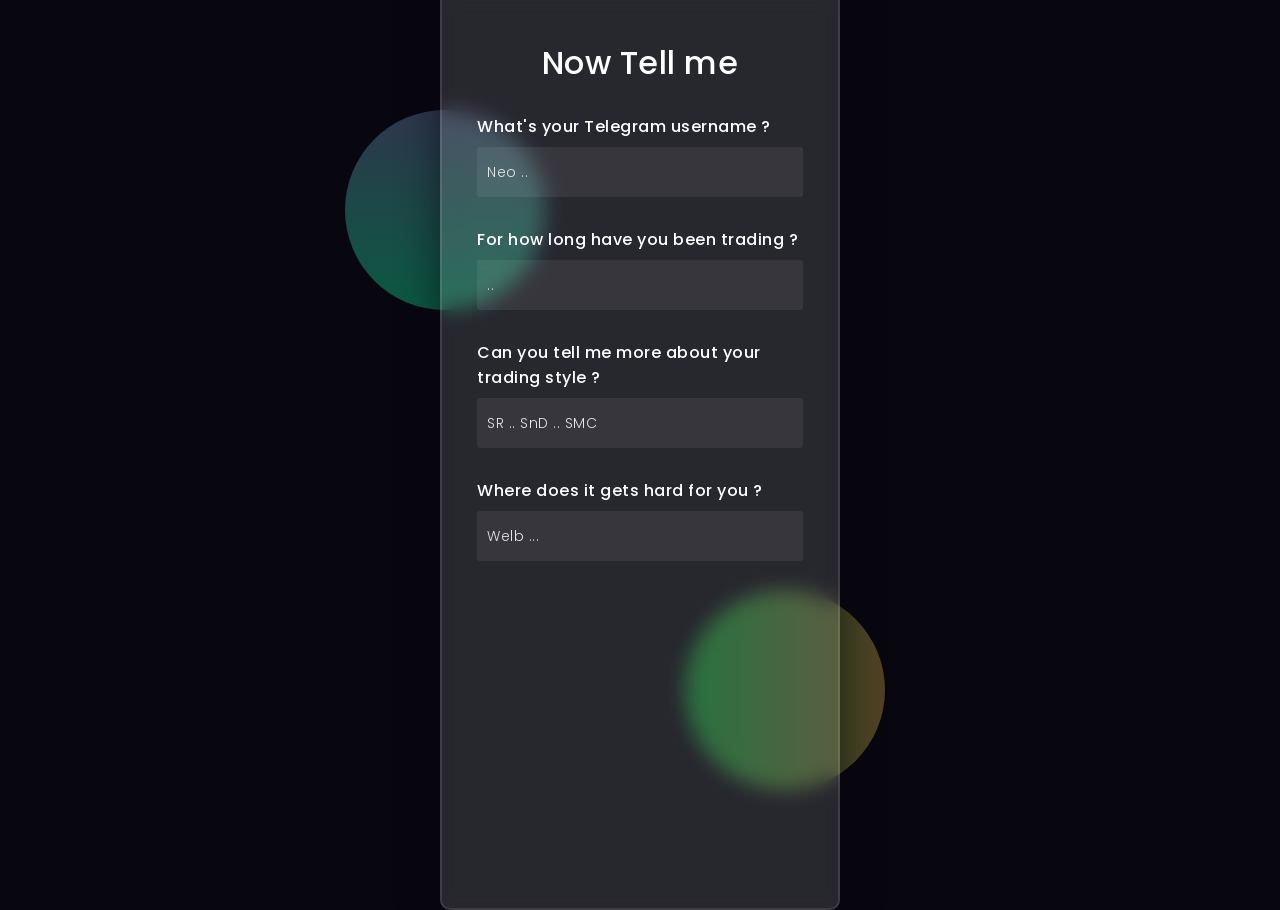
<file: signup.html>
<!DOCTYPE html>
<html lang="en">
<head>
  <!-- Design by foolishdeveloper.com -->
    <!-- <title>Glassmorphism login Form Tutorial in html css</title> -->
 
    <link rel="preconnect" href="https://fonts.gstatic.com">
    <link rel="stylesheet" href="https://cdnjs.cloudflare.com/ajax/libs/font-awesome/5.15.4/css/all.min.css">
    <link href="https://fonts.googleapis.com/css2?family=Poppins:wght@300;500;600&display=swap" rel="stylesheet">
    <!--Stylesheet-->
    <style media="screen">
      *,
*:before,
*:after{
    padding: 0;
    margin: 0;
    box-sizing: border-box;
}
body{
    background-color: #080710;
}
.background{
    width: 430px;
    height: 520px;
    position: absolute;
    transform: translate(-50%,-50%);
    left: 50%;
    top: 50%;
}
.background .shape{
    height: 200px;
    width: 200px;
    position: absolute;
    border-radius: 50%;
}
.shape:first-child{
    background: linear-gradient(
        #2e374d,
        #0a5a42
    );
    left: -80px;
    top: -80px;
}
.shape:last-child{
    background: linear-gradient(
        to right,
        #085e24,
        #534024
    );
    right: -30px;
    bottom: -80px;
}
form{
    height: 920px;
    width: 400px;
    background-color: rgba(255,255,255,0.13);
    position: absolute;
    transform: translate(-50%,-50%);
    top: 50%;
    left: 50%;
    border-radius: 10px;
    backdrop-filter: blur(10px);
    border: 2px solid rgba(255,255,255,0.1);
    box-shadow: 0 0 40px rgba(8,7,16,0.6);
    padding: 50px 35px;
}
form *{
    font-family: 'Poppins',sans-serif;
    color: #ffffff;
    letter-spacing: 0.5px;
    outline: none;
    border: none;
}
form h3{
    font-size: 32px;
    font-weight: 500;
    line-height: 42px;
    text-align: center;
}

label{
    display: block;
    margin-top: 30px;
    font-size: 16px;
    font-weight: 500;
}
input{
    display: block;
    height: 50px;
    width: 100%;
    background-color: rgba(255,255,255,0.07);
    border-radius: 3px;
    padding: 0 10px;
    margin-top: 8px;
    font-size: 14px;
    font-weight: 300;
}
::placeholder{
    color: #e5e5e5;
}
button{
    margin-top: 50px;
    width: 100%;
    background-color: #ffffff;
    color: #080710;
    padding: 15px 0;
    font-size: 18px;
    font-weight: 600;
    border-radius: 5px;
    cursor: pointer;
}
.social{
  margin-top: 30px;
  display: flex;
}
.social div{
  background: red;
  width: 150px;
  border-radius: 3px;
  padding: 5px 10px 10px 5px;
  background-color: rgba(255,255,255,0.27);
  color: #eaf0fb;
  text-align: center;
}
.social div:hover{
  background-color: rgba(255,255,255,0.47);
}
.social .fb{
  margin-left: 25px;
}
.social i{
  margin-right: 4px;
}

    </style>
</head>
<body>
    <div class="background">
        <div class="shape"></div>
        <div class="shape"></div>
    </div>
    <form>
        <h3>Now Tell me </h3>

        <label for="username">What's your Telegram username ?</label>
        <input type="text" placeholder="Neo .." id="username">

        <label for="password">For how long have you been trading ?</label>
        <input type="text" placeholder=".." id="years">

        <label for="password">Can you tell me more about your trading style ?</label>
        <input type="text" placeholder="SR .. SnD .. SMC" id="years">

        <label for="password">Where does it gets hard for you ?</label>
        <input type="text" placeholder="Welb ..." id="years">


        <!-- <button>Log In</button>
        <div class="social">
          <div class="go"><i class="fab fa-google"></i>  Google</div>
          <div class="fb"><i class="fab fa-facebook"></i>  Facebook</div>
        </div> -->
    </form>
</body>
</html>
</file>
